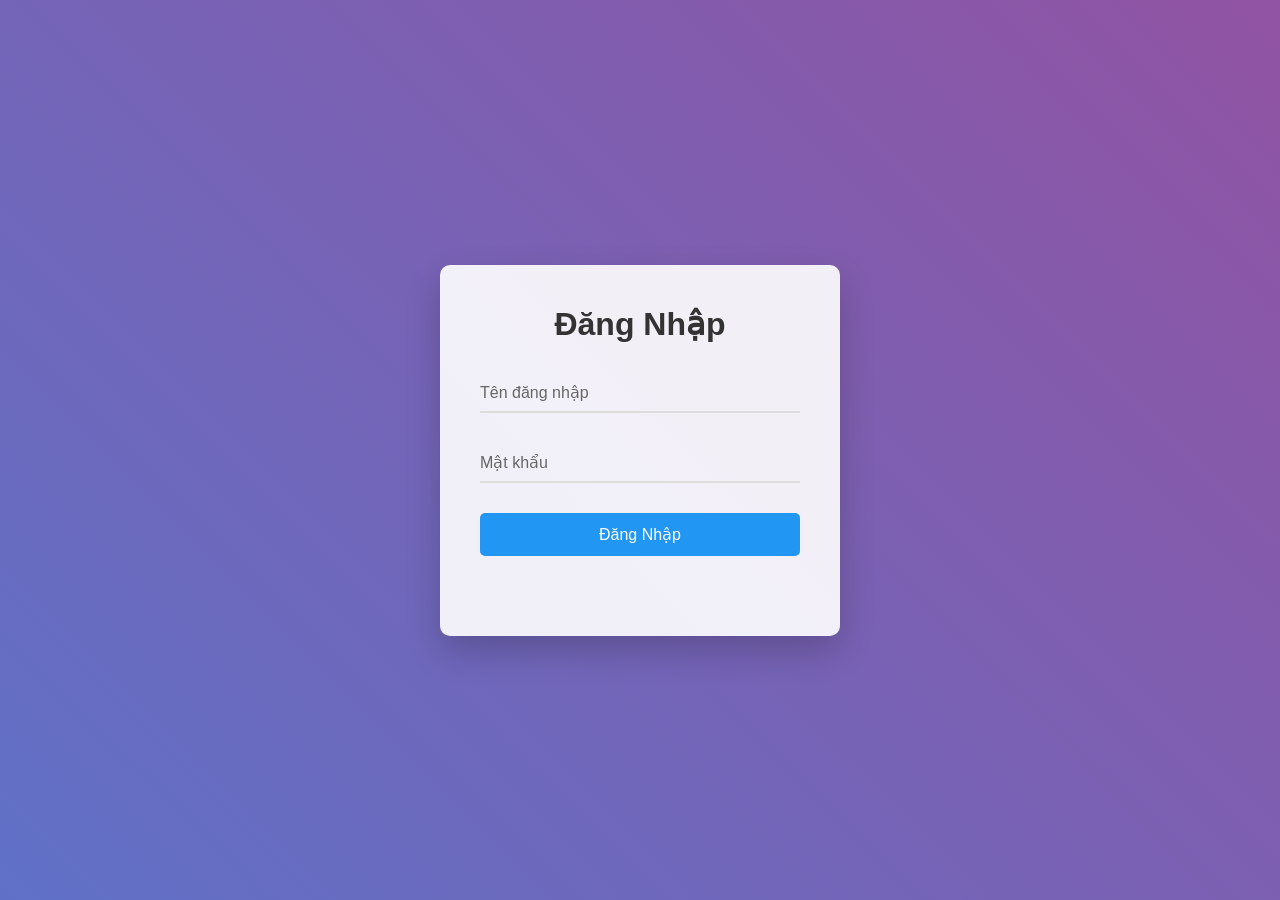
<file: index.html>
<!DOCTYPE html>
<html lang="vi">
<head>
    <meta charset="UTF-8">
    <meta name="viewport" content="width=device-width, initial-scale=1.0">
    <title>Đăng Nhập</title>
    <link rel="stylesheet" href="style.css">
</head>
<body>
    <div class="container">
        <div class="login-box">
            <h2>Đăng Nhập</h2>
            <form id="loginForm">
                <div class="input-group">
                    <input type="text" id="username" required>
                    <label for="username">Tên đăng nhập</label>
                </div>
                
                <div class="input-group">
                    <input type="password" id="password" required>
                    <label for="password">Mật khẩu</label>
                </div>

                <button type="submit" class="login-btn">Đăng Nhập</button>
            </form>
            
            <div class="message" id="message"></div>
        </div>
    </div>
    <script src="script.js"></script>
</body>
</html>
</file>
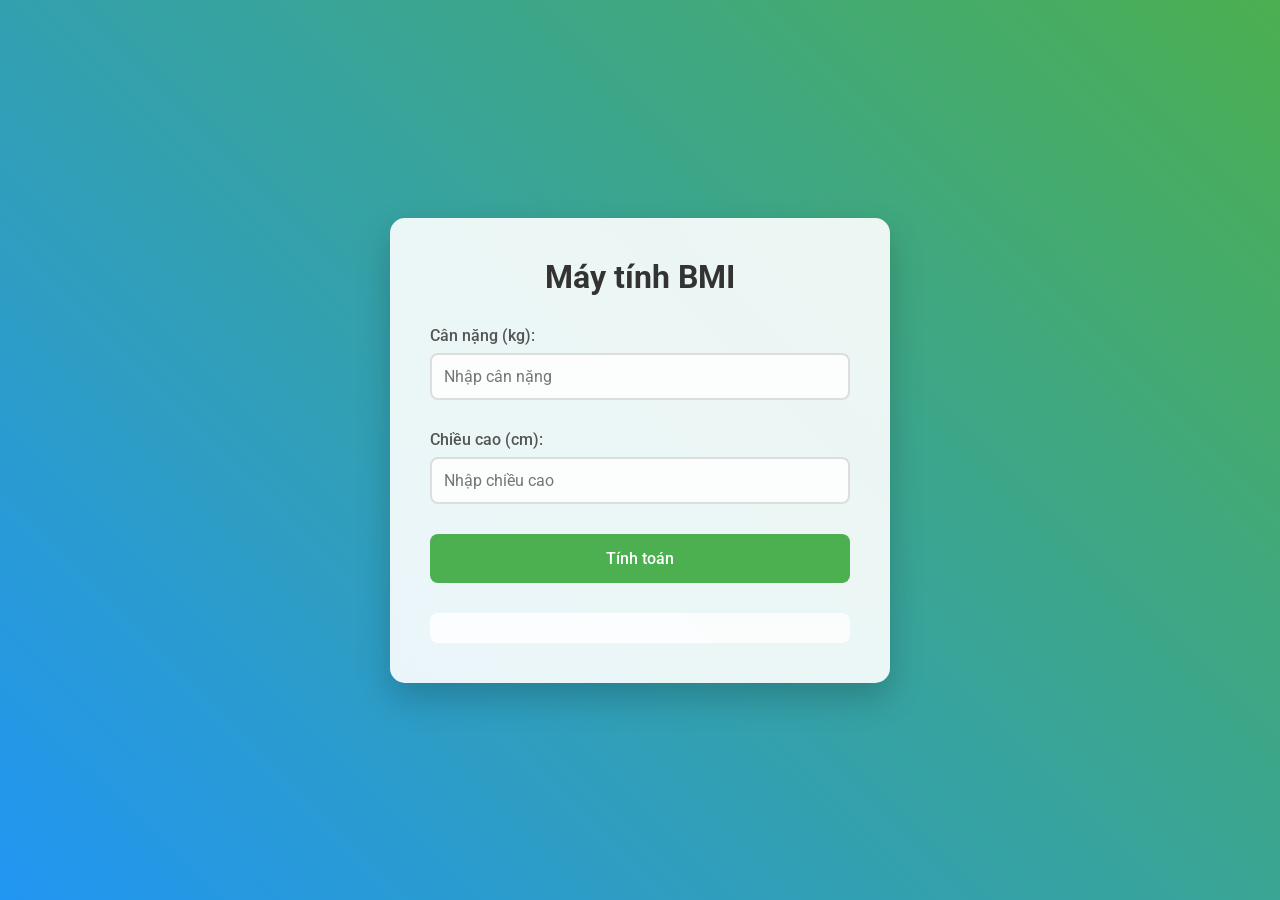
<file: trangtinh.html>
<!DOCTYPE html>
<html lang="vi">
<head>
    <meta charset="UTF-8">
    <meta name="viewport" content="width=device-width, initial-scale=1.0">
    <title>Máy tính BMI</title>
    <style>
        * {
            margin: 0;
            padding: 0;
            box-sizing: border-box;
            font-family: 'Roboto', sans-serif;
        }

        body {
            min-height: 100vh;
            background: linear-gradient(45deg, #2196f3, #4CAF50);
            display: flex;
            justify-content: center;
            align-items: center;
            padding: 20px;
        }

        .calculator {
            width: 100%;
            max-width: 500px;
            background: rgba(255, 255, 255, 0.9);
            padding: 40px;
            border-radius: 15px;
            box-shadow: 0 15px 35px rgba(0,0,0,0.2);
            backdrop-filter: blur(10px);
            transition: transform 0.3s ease;
        }

        .calculator:hover {
            transform: translateY(-5px);
        }

        h1 {
            color: #333;
            text-align: center;
            margin-bottom: 30px;
            font-size: 2em;
        }

        .form-group {
            position: relative;
            margin-bottom: 30px;
        }

        label {
            display: block;
            margin-bottom: 8px;
            color: #555;
            font-weight: 500;
            transition: color 0.3s ease;
        }

        input {
            width: 100%;
            padding: 12px;
            border: 2px solid #ddd;
            border-radius: 8px;
            font-size: 16px;
            transition: all 0.3s ease;
            background: rgba(255, 255, 255, 0.9);
        }

        input:focus {
            border-color: #4CAF50;
            box-shadow: 0 0 8px rgba(76, 175, 80, 0.3);
            outline: none;
        }

        button {
            width: 100%;
            background: #4CAF50;
            color: white;
            padding: 15px;
            border: none;
            border-radius: 8px;
            font-size: 16px;
            font-weight: 500;
            cursor: pointer;
            transition: all 0.3s ease;
            position: relative;
            overflow: hidden;
        }

        button:hover {
            background: #45a049;
            transform: translateY(-2px);
            box-shadow: 0 5px 15px rgba(69, 160, 73, 0.4);
        }

        button:active {
            transform: translateY(0);
        }

        .result {
            margin-top: 30px;
            padding: 15px;
            border-radius: 8px;
            background: rgba(255, 255, 255, 0.8);
            text-align: center;
            font-size: 18px;
            color: #333;
            transition: all 0.3s ease;
        }

        .error {
            color: #e74c3c;
            margin-top: 8px;
            font-size: 14px;
            transition: all 0.3s ease;
        }

        @keyframes shake {
            0%, 100% { transform: translateX(0); }
            25% { transform: translateX(-5px); }
            75% { transform: translateX(5px); }
        }

        .shake {
            animation: shake 0.3s ease-in-out;
        }
    </style>
    <link href="https://fonts.googleapis.com/css2?family=Roboto:wght@300;400;500;700&display=swap" rel="stylesheet">
</head>
<body>
    <div class="calculator">
        <h1>Máy tính BMI</h1>
        <div class="form-group">
            <label for="weight">Cân nặng (kg):</label>
            <input type="text" id="weight" placeholder="Nhập cân nặng" onkeydown="if(event.key === 'Enter') document.getElementById('height').focus()">
            <div id="weightError" class="error"></div>
        </div>
        <div class="form-group">
            <label for="height">Chiều cao (cm):</label>
            <input type="text" id="height" placeholder="Nhập chiều cao" onkeydown="if(event.key === 'Enter') calculateBMI()">
            <div id="heightError" class="error"></div>
        </div>
        <button onclick="calculateBMI()">Tính toán</button>
        <div id="result" class="result"></div>
    </div>

    <script>
        function calculateBMI() {
            // Reset error messages
            document.getElementById('weightError').textContent = '';
            document.getElementById('heightError').textContent = '';
            document.getElementById('result').textContent = '';
            
            // Get input values
            const weight = document.getElementById('weight').value.trim();
            const height = document.getElementById('height').value.trim();
            const calculator = document.querySelector('.calculator');

            // Validate weight
            if (!weight) {
                document.getElementById('weightError').textContent = 'Vui lòng nhập cân nặng';
                calculator.classList.add('shake');
                setTimeout(() => calculator.classList.remove('shake'), 500);
                return;
            }

            if (isNaN(weight)) {
                document.getElementById('weightError').textContent = 'Cân nặng phải là số';
                calculator.classList.add('shake');
                setTimeout(() => calculator.classList.remove('shake'), 500);
                return;
            }

            // Validate height
            if (!height) {
                document.getElementById('heightError').textContent = 'Vui lòng nhập chiều cao';
                calculator.classList.add('shake');
                setTimeout(() => calculator.classList.remove('shake'), 500);
                return;
            }

            if (isNaN(height)) {
                document.getElementById('heightError').textContent = 'Chiều cao phải là số';
                calculator.classList.add('shake');
                setTimeout(() => calculator.classList.remove('shake'), 500);
                return;
            }

            // Convert height from cm to m
            const heightInMeters = parseFloat(height) / 100;
            const bmi = parseFloat(weight) / (heightInMeters * heightInMeters);
            
            // Create result message with classification
            let resultMessage = `Chỉ số BMI của bạn là: ${bmi.toFixed(2)}<br>`;
            let resultColor = '';
            
            if (bmi < 18.5) {
                resultMessage += 'Phân loại: Thiếu cân';
                resultColor = '#3498db';
            } else if (bmi < 25) {
                resultMessage += 'Phân loại: Bình thường';
                resultColor = '#2ecc71';
            } else if (bmi < 30) {
                resultMessage += 'Phân loại: Thừa cân';
                resultColor = '#f1c40f';
            } else {
                resultMessage += 'Phân loại: Béo phì';
                resultColor = '#e74c3c';
            }

            const resultElement = document.getElementById('result');
            resultElement.innerHTML = resultMessage;
            resultElement.style.backgroundColor = `${resultColor}20`;
            resultElement.style.color = resultColor;
            resultElement.style.border = `2px solid ${resultColor}`;
        }

        // Add input animations
        const inputs = document.querySelectorAll('input');
        inputs.forEach(input => {
            input.addEventListener('focus', () => {
                input.parentElement.querySelector('label').style.color = '#4CAF50';
            });
            
            input.addEventListener('blur', () => {
                input.parentElement.querySelector('label').style.color = '#555';
            });
        });
    </script>
</body>
</html>
</file>
<file: style.css>
* {
    margin: 0;
    padding: 0;
    box-sizing: border-box;
    font-family: Arial, sans-serif;
}

body {
    min-height: 100vh;
    background: linear-gradient(45deg, #2196f3, #e91e63);
    display: flex;
    justify-content: center;
    align-items: center;
    animation: gradientBG 15s ease infinite;
    background-size: 400% 400%;
}

@keyframes gradientBG {
    0% { background-position: 0% 50%; }
    50% { background-position: 100% 50%; }
    100% { background-position: 0% 50%; }
}

.container {
    width: 100%;
    padding: 20px;
}

.login-box {
    max-width: 400px;
    margin: 0 auto;
    padding: 40px;
    background: rgba(255, 255, 255, 0.9);
    border-radius: 10px;
    box-shadow: 0 15px 35px rgba(0, 0, 0, 0.2);
}

.login-box h2 {
    margin-bottom: 30px;
    color: #333;
    text-align: center;
    font-size: 2em;
}

.input-group {
    position: relative;
    margin-bottom: 30px;
}

.input-group input {
    width: 100%;
    padding: 10px 0;
    font-size: 16px;
    color: #333;
    border: none;
    border-bottom: 2px solid #ddd;
    outline: none;
    background: transparent;
}

.input-group label {
    position: absolute;
    top: 0;
    left: 0;
    padding: 10px 0;
    font-size: 16px;
    color: #666;
    pointer-events: none;
    transition: 0.3s;
}

.input-group input:focus ~ label,
.input-group input:valid ~ label {
    transform: translateY(-20px);
    font-size: 12px;
    color: #2196f3;
}

.login-btn {
    width: 100%;
    padding: 12px;
    background: #2196f3;
    color: white;
    border: none;
    border-radius: 5px;
    font-size: 16px;
    cursor: pointer;
    transition: 0.3s;
}

.login-btn:hover {
    background: #1976d2;
}

.message {
    margin-top: 20px;
    padding: 10px;
    text-align: center;
    border-radius: 5px;
}

.message.error {
    background-color: rgba(244, 67, 54, 0.1);
    color: #f44336;
}

.message.success {
    background-color: rgba(76, 175, 80, 0.1);
    color: #4caf50;
}
</file>
